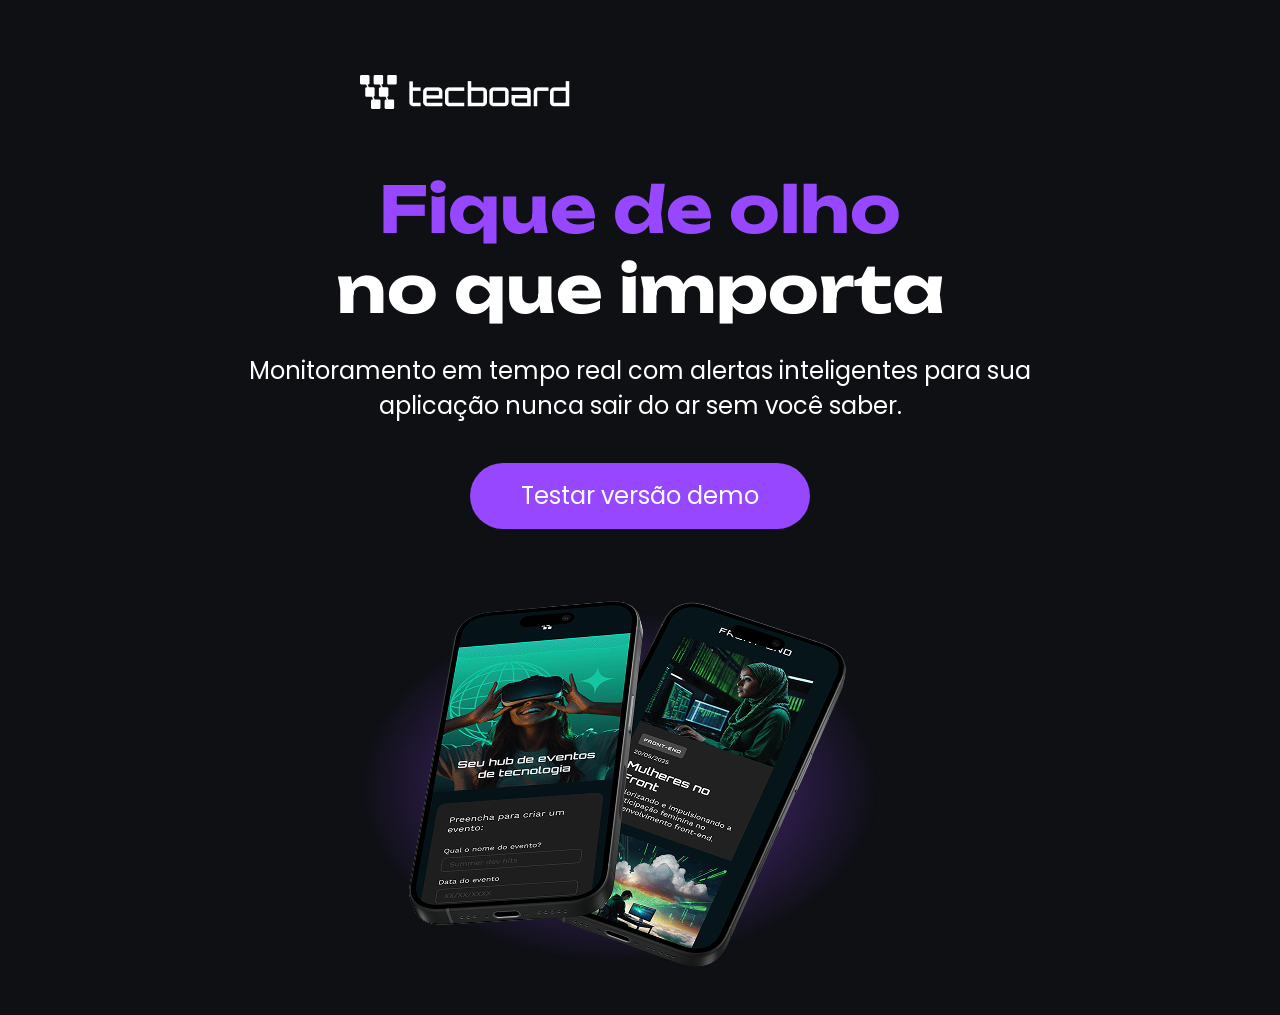
<file: index.html>
<!DOCTYPE html>
<html lang="pt-br">
<head>
    <meta charset="UTF-8">
    <meta name="viewport" content="width=device-width, initial-scale=1.0">
    <link rel="icon" href="favicon-tecboard-branco.svg" type="image/svg+xml">
    <link rel="stylesheet" href="css/style.css">
    <link rel="preconnect" href="https://fonts.googleapis.com">
    <link rel="preconnect" href="https://fonts.gstatic.com" crossorigin>
    <link href="https://fonts.googleapis.com/css2?family=Poppins:ital,wght@0,100;0,200;0,300;0,400;0,500;0,600;0,700;0,800;0,900;1,100;1,200;1,300;1,400;1,500;1,600;1,700;1,800;1,900&family=Unbounded:wght@200..900&display=swap" rel="stylesheet">
    <title>Tecboard</title>
</head> 
<body>
    <header>
        <img src="img/logo-tecboard-branco.png" alt="Logo tecboard na cor branca">
    </header>
    <main>
        <section>

            <h1>
                <span>Fique de olho</span>
                <br>
                no que importa
            </h1>

            <p>
                Monitoramento em tempo real com alertas inteligentes para sua aplicação nunca sair do ar sem você saber.
            </p> 

            <a target="_blank" href="demo.html">Testar versão demo</a> 

            <img src="img/celulares-sobrepostos-tecboard-792x446.png" alt="Dois celulares pretos sobrepostos com uma sombra roxa">

        </section>
    </main>
</body>
</html>
</file>
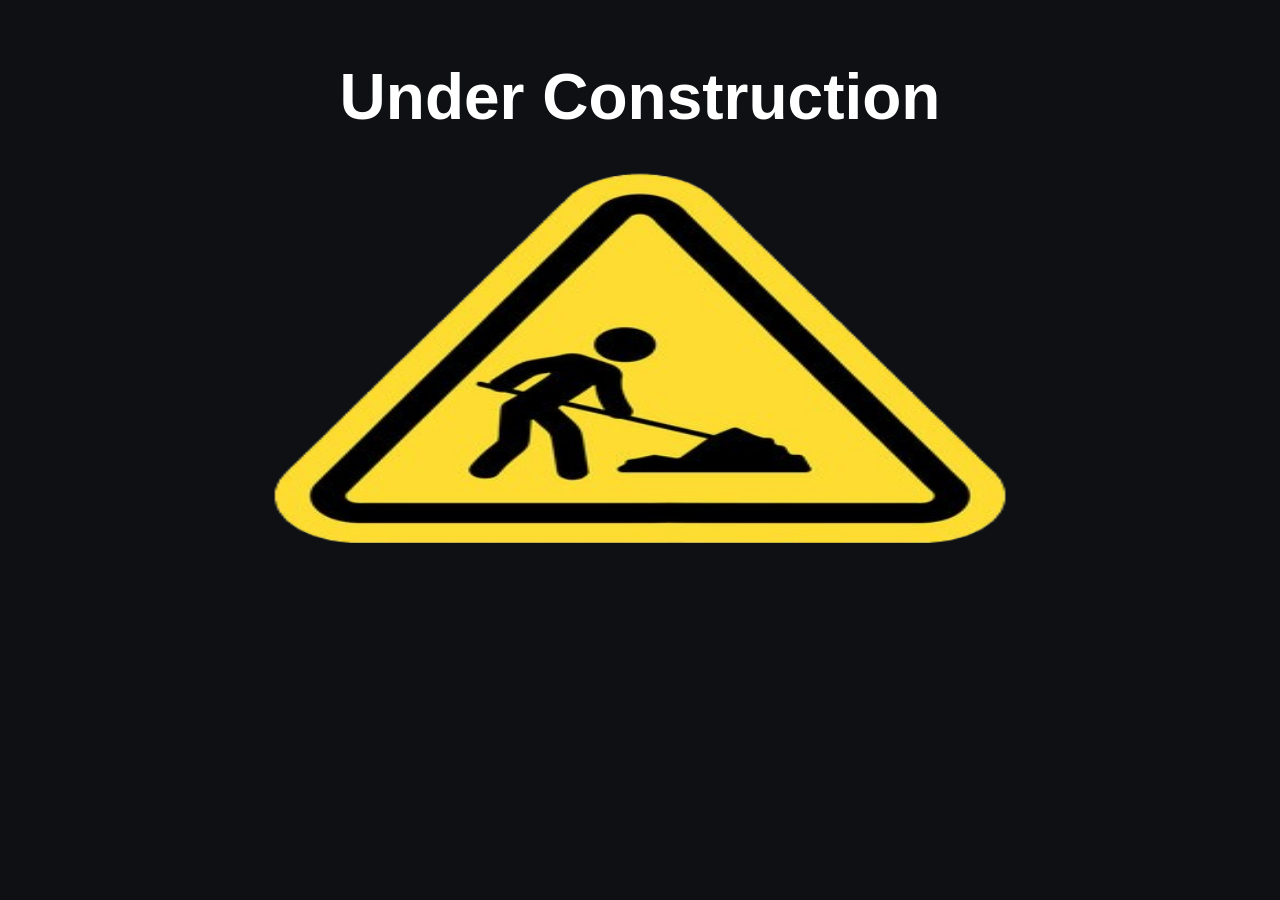
<file: demo.html>
<!DOCTYPE html>
<html lang="pt-br">
<head>
    <meta charset="UTF-8">
    <meta name="viewport" content="width=device-width, initial-scale=1.0">
    <link rel="stylesheet" href="css/style.css">
    <title>WIP</title>
</head>
<body>
    <header>

    </header>
    <main>
        <section>   
            <h1>
                Under Construction
            </h1>
        </section>
        <section>
            <img src="img/under-construction-360x360.png" alt="Placa de construção amarela com icone de trabalhador">
        </section>
    </main>
</body>
</html>
</file>
<file: css/style.css>
/*  Fontes por arquivo * Depositar arquivo de fonte na pasta designada *
    @font-face {
    font-family: "";
    src: url("../fonts/")
    format("truetype");
    font-weight: 700;
    font-style: normal;
    font-display: swap;
} */

/* Tipos de uso para cores
    hexadecimal #ff0000;
    nomeada: red;
    rgb(255,0,0);    
*/

/* Definindo em bloco
    h1, p, a{
    color: #FFFFFF;
} */

/* Passando modificações de css por classe
    .cor-branca{
    color: #FFFFFF;
} */


/* Reset */

*{
    margin: 0;
    padding: 0;
    box-sizing: border-box;
}

/* Versão de Desktop */

body{
    background-color: #0E1014;
    color: #FFFFFF;
}

header img{
    display: block;
    margin: 75px 0 0 360px;
}

h1{
    font-family: "Unbounded", sans-serif;
    font-weight: bold;
    font-size: 64px;
    text-align: center;
    margin-top: 60px;
}

h1 span{
    color: #9747FF;
}

p{
    font-family: "Poppins", sans-serif;
    font-weight: 400;
    font-size: 24px;
    text-align: center;
    width: 792px;
    margin: 24px auto 0;
}

a{
    font-family: "Poppins", sans-serif;
    color: #FFFFFF;
    font-size: 24px;
    text-decoration: none;
    background-color: #9747FF;
    width: 340px;
    height: 66px;
    display: block;
    text-align: center;
    line-height: 66px;
    border-radius: 36px;
    margin: 40px auto;
}

a:hover {
    background-color: #8233E8;
}

section img{
    display: block;
    width: 792px;
    height: 446px;
    margin: 0 auto;
}

@media(max-width: 768px){

    header img{
        margin: 65px 0 0 60px;
    }

    p{
       width: 648px;
    }

}

@media(max-width: 375px){

    header img{
        margin: 32px 0 0 16px;
    }

    h1{
        font-size: 40px;
    }

    p{
        font-size: 20px;
        width: 340px;
    }

    a{
        font-size: 20px;
        width: 251px;
    }

    section img{
        width: 340px;
        height: 230px;
    }

}
</file>
